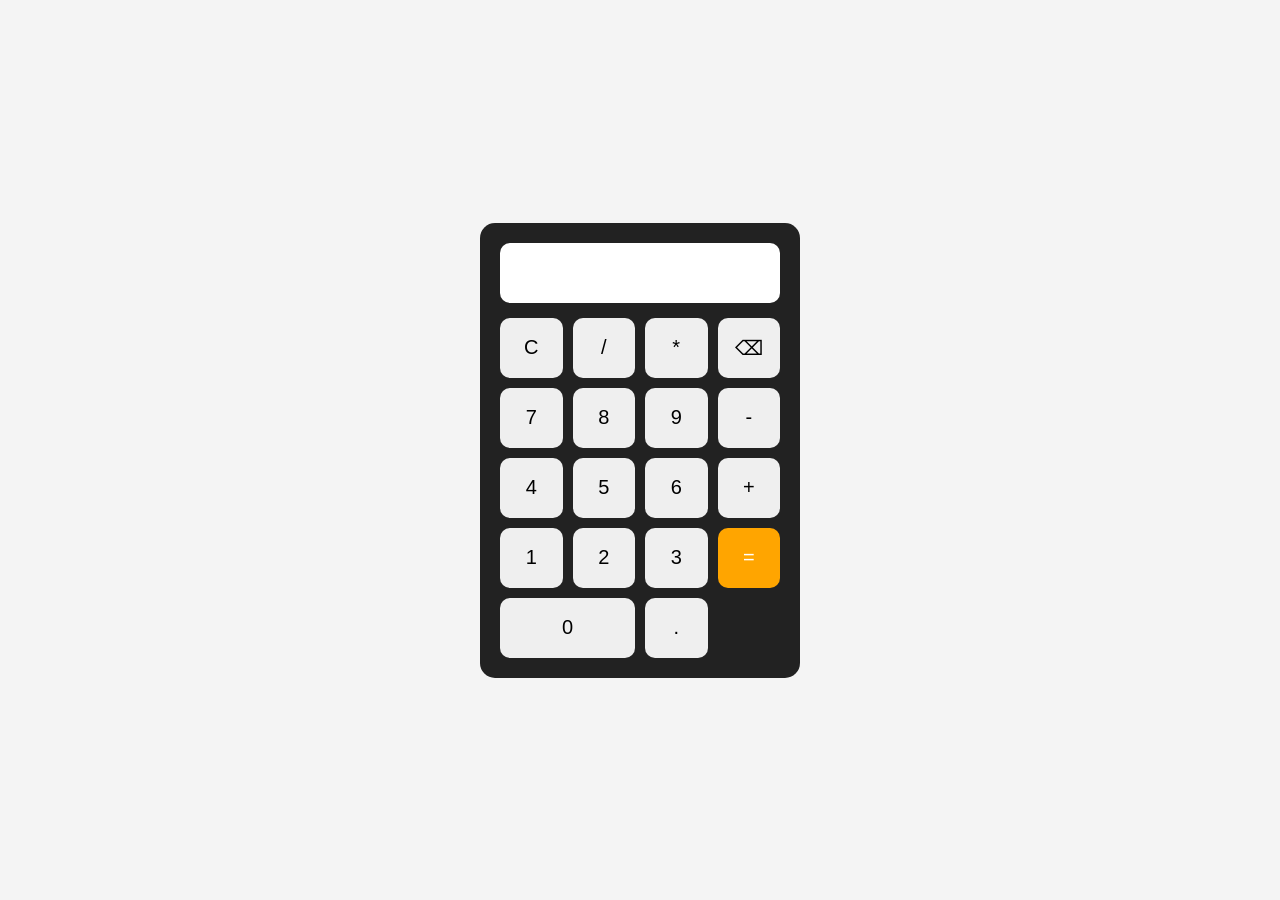
<file: calculator/index.html>
<!DOCTYPE html>
<html lang="en">
<head>
    <meta charset="UTF-8">
    <meta name="viewport" content="width=device-width, initial-scale=1.0">
    <title>Calculator</title>
    <link rel="stylesheet" href="style.css">
</head>
<body>

<div class="calculator">
    <input type="text" id="display" readonly>

    <div class="buttons">
        <button onclick="clearDisplay()">C</button>
        <button onclick="appendValue('/')">/</button>
        <button onclick="appendValue('*')">*</button>
        <button onclick="deleteLast()">⌫</button>

        <button onclick="appendValue('7')">7</button>
        <button onclick="appendValue('8')">8</button>
        <button onclick="appendValue('9')">9</button>
        <button onclick="appendValue('-')">-</button>

        <button onclick="appendValue('4')">4</button>
        <button onclick="appendValue('5')">5</button>
        <button onclick="appendValue('6')">6</button>
        <button onclick="appendValue('+')">+</button>

        <button onclick="appendValue('1')">1</button>
        <button onclick="appendValue('2')">2</button>
        <button onclick="appendValue('3')">3</button>
        <button class="equal" onclick="calculate()">=</button>

        <button class="zero" onclick="appendValue('0')">0</button>
        <button onclick="appendValue('.')">.</button>
    </div>
</div>

<script src="script.js"></script>
</body>
</html>
</file>
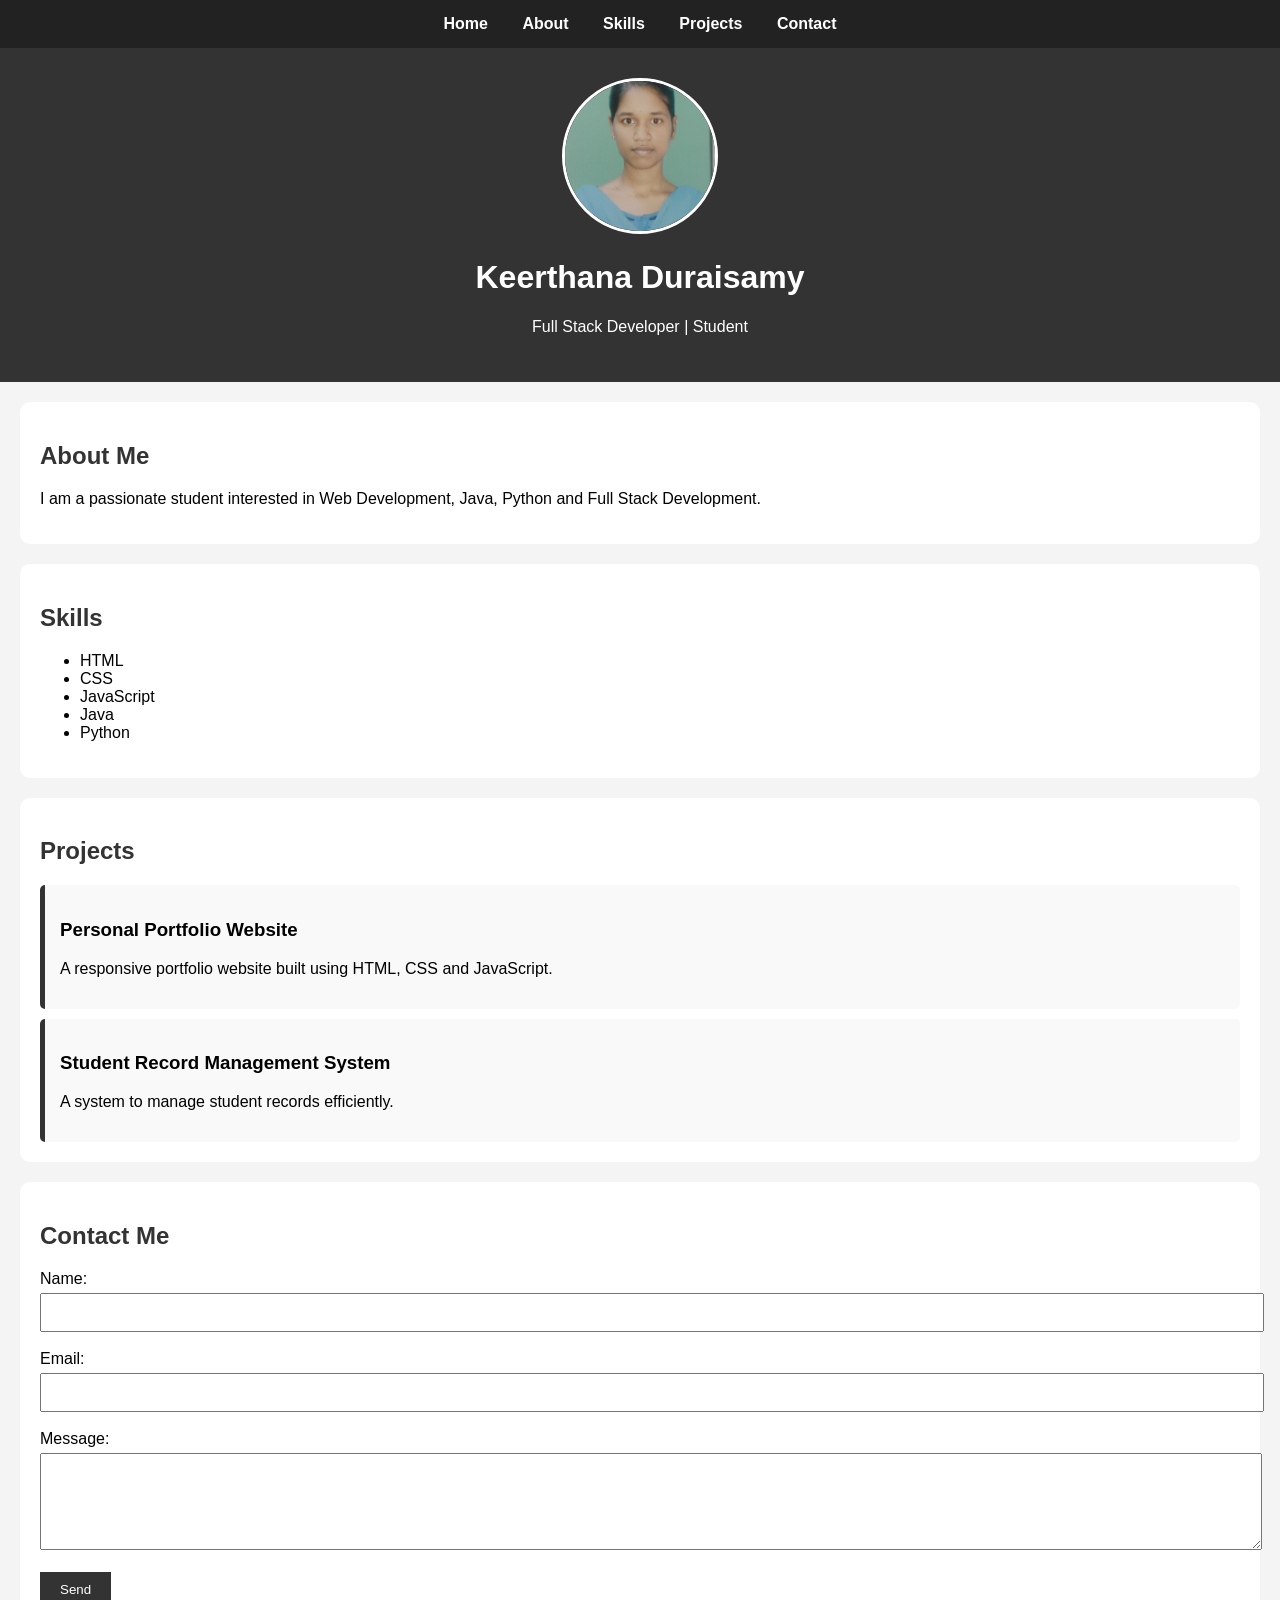
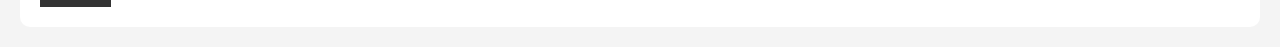
<file: portfolio/index.html>
<!DOCTYPE html>
<html lang="en">

<head>
    <meta charset="UTF-8">
    <meta name="viewport" content="width=device-width, initial-scale=1.0">
    <title>My Portfolio</title>
    <link rel="stylesheet" href="style.css">
</head>

<body>

<!-- Navigation -->
<nav>
    <a href="#home">Home</a>
    <a href="#about">About</a>
    <a href="#skills">Skills</a>
    <a href="#projects">Projects</a>
    <a href="#contact">Contact</a>
</nav>

<!-- Home Section -->
<header id="home">
    <img src="profile.jpg.jpg" alt="Profile Photo" width="150">

    <h1>Keerthana Duraisamy</h1>
    <p>Full Stack Developer | Student</p>
</header>

<!-- About Section -->
<section id="about">
    <h2>About Me</h2>
    <p>
        I am a passionate student interested in Web Development,
        Java, Python and Full Stack Development.
    </p>
</section>

<!-- Skills Section -->
<section id="skills">
    <h2>Skills</h2>
    <ul>
        <li>HTML</li>
        <li>CSS</li>
        <li>JavaScript</li>
        <li>Java</li>
        <li>Python</li>
    </ul>
</section>

<!-- Projects Section -->
<section id="projects">
    <h2>Projects</h2>

    <div class="project-card">
        <h3>Personal Portfolio Website</h3>
        <p>A responsive portfolio website built using HTML, CSS and JavaScript.</p>
    </div>

    <div class="project-card">
        <h3>Student Record Management System</h3>
        <p>A system to manage student records efficiently.</p>
    </div>

</section>

<!-- Contact Section -->
<section id="contact">
    <h2>Contact Me</h2>

    <!-- IMPORTANT: No backend action -->
    <form id="contactForm">
        <label>Name:</label><br>
        <input type="text" name="name" required><br><br>

        <label>Email:</label><br>
        <input type="email" name="email" required><br><br>

        <label>Message:</label><br>
        <textarea name="message" rows="5" cols="30" required></textarea><br><br>

        <button type="submit">Send</button>
    </form>
</section>

<!-- JavaScript -->
<script src="script.js"></script>

</body>

</html>
</file>
<file: calculator/style.css>
* {
    margin: 0;
    padding: 0;
    box-sizing: border-box;
    font-family: Arial, sans-serif;
}

body {
    height: 100vh;
    display: flex;
    justify-content: center;
    align-items: center;
    background: #f4f4f4;
}

.calculator {
    background: #222;
    padding: 20px;
    border-radius: 15px;
    width: 320px;
}

#display {
    width: 100%;
    height: 60px;
    margin-bottom: 15px;
    font-size: 24px;
    text-align: right;
    padding: 10px;
    border: none;
    border-radius: 10px;
}

.buttons {
    display: grid;
    grid-template-columns: repeat(4, 1fr);
    gap: 10px;
}

button {
    height: 60px;
    border: none;
    border-radius: 10px;
    font-size: 20px;
    cursor: pointer;
}

button:hover {
    opacity: 0.8;
}

.equal {
    grid-row: span 2;
    background: orange;
    color: white;
}

.zero {
    grid-column: span 2;
}
</file>
<file: portfolio/style.css>
body {
    font-family: Arial, sans-serif;
    margin: 0;
    background-color: #f4f4f4;
}

header {
    background-color: #333;
    color: white;
    text-align: center;
    padding: 30px;
}

section {
    background-color: white;
    margin: 20px;
    padding: 20px;
    border-radius: 10px;
}

h2 {
    color: #333;
}

nav {
    background-color: #222;
    padding: 15px;
    text-align: center;
}

nav a {
    color: white;
    text-decoration: none;
    margin: 15px;
    font-weight: bold;
}

nav a:hover {
    color: yellow;
}
.project-card {
    background-color: #f9f9f9;
    padding: 15px;
    margin-top: 10px;
    border-left: 5px solid #333;
    border-radius: 5px;
}
img {
    border-radius: 50%;
}
img {
    width: 150px;
    height: 150px;
    border-radius: 50%;
    object-fit: cover;
    border: 3px solid white;
}
input, textarea {
    width: 100%;
    padding: 10px;
    margin-top: 5px;
}

button {
    background-color: #333;
    color: white;
    padding: 10px 20px;
    border: none;
    cursor: pointer;
}
</file>
